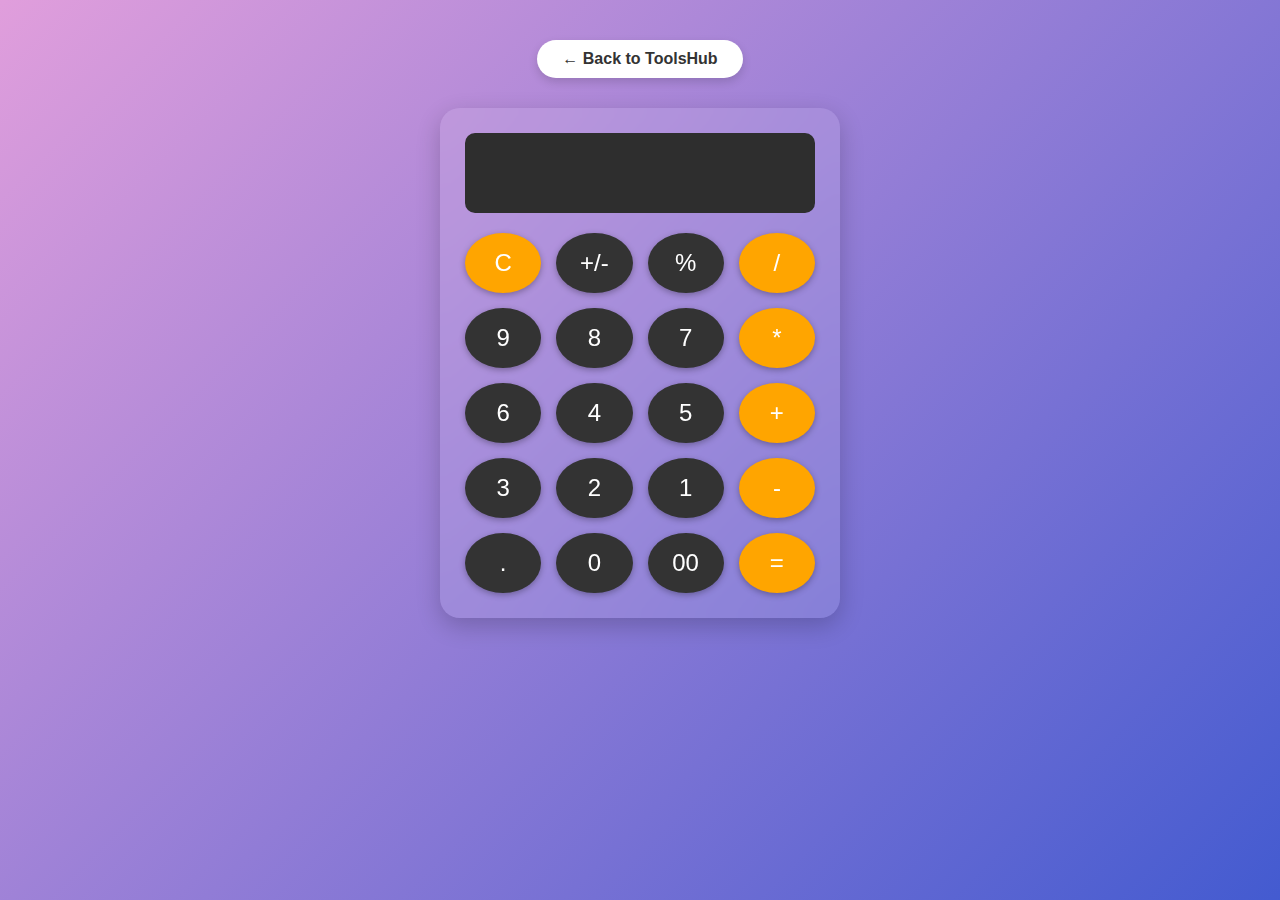
<file: tools/calculator/index.html>
<!DOCTYPE html>
<html lang="en">
<head>
  <meta charset="UTF-8" />
  <meta name="viewport" content="width=device-width, initial-scale=1.0"/>
  <title>Calculator | ToolsHub</title>
  <link rel="stylesheet" href="style.css" />
</head>
<body>

  <div class="back-btn-container">
    <a href="../../index.html#tools" class="back-btn">← Back to ToolsHub</a>
  </div>

  <div id="calculator">
    <input type="text" id="display" readonly />
    <div id="keys">
      <button onclick="clearDisplay()" class="operator-btn">C</button>
      <button onclick="toggle()">+/-</button>
      <button onclick="appendToDisplay('%')">%</button>
      <button onclick="appendToDisplay('/')" class="operator-btn">/</button>
      <button onclick="appendToDisplay('9')">9</button>
      <button onclick="appendToDisplay('8')">8</button>
      <button onclick="appendToDisplay('7')">7</button>
      <button onclick="appendToDisplay('*')" class="operator-btn">*</button>
      <button onclick="appendToDisplay('6')">6</button>
      <button onclick="appendToDisplay('4')">4</button>
      <button onclick="appendToDisplay('5')">5</button>
      <button onclick="appendToDisplay('+')" class="operator-btn">+</button>
      <button onclick="appendToDisplay('3')">3</button>
      <button onclick="appendToDisplay('2')">2</button>
      <button onclick="appendToDisplay('1')">1</button>
      <button onclick="appendToDisplay('-')" class="operator-btn">-</button>
      <button onclick="appendToDisplay('.')">.</button>
      <button onclick="appendToDisplay('0')">0</button>
      <button onclick="appendToDisplay('00')">00</button>
      <button onclick="calculate()" class="operator-btn">=</button>
    </div>
  </div>

  <script src="script.js"></script>
</body>
</html>
</file>
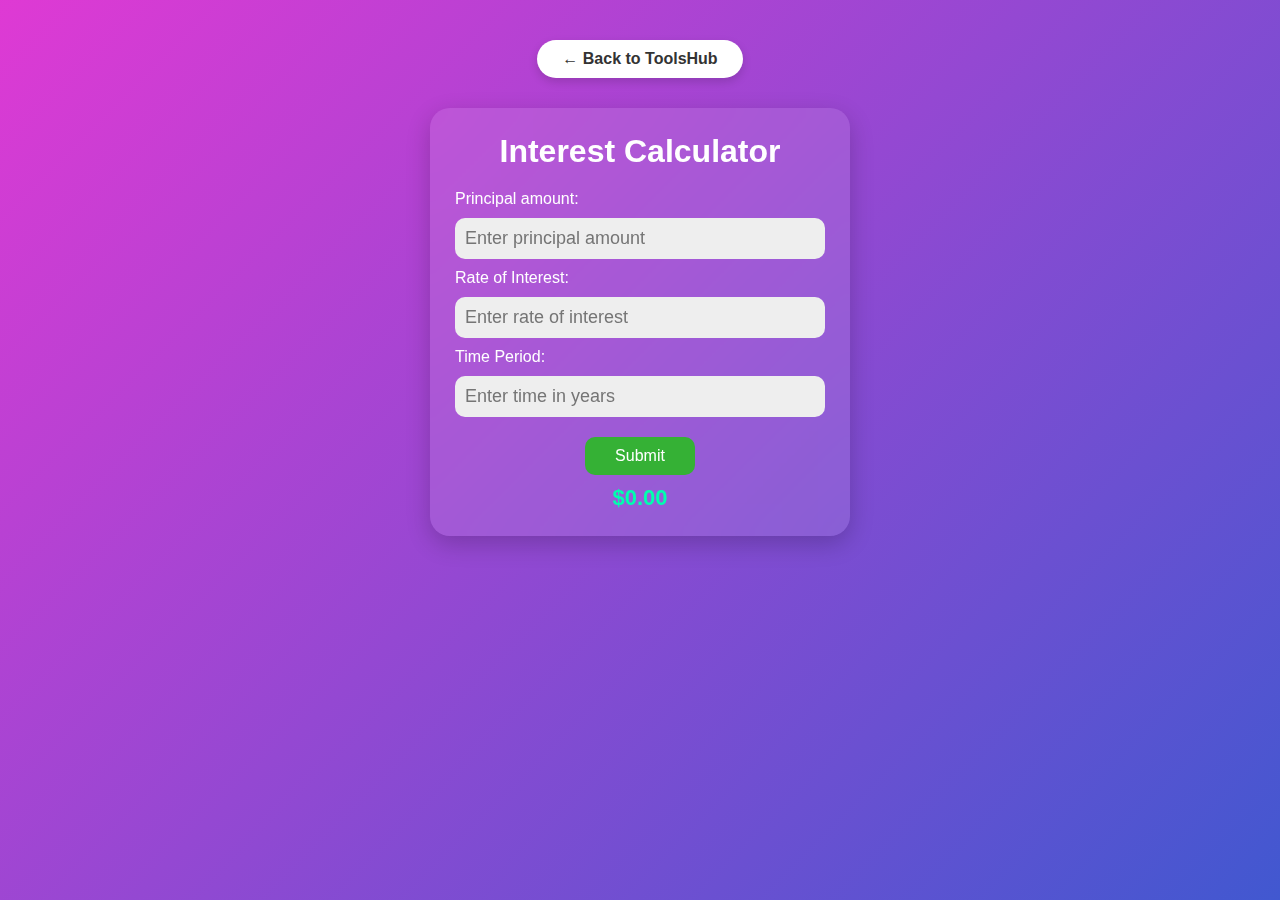
<file: tools/Compound-interest-calculator/index.html>
<!DOCTYPE html>
<html lang="en">
<head>
  <meta charset="UTF-8" />
  <meta name="viewport" content="width=device-width, initial-scale=1.0"/>
  <title>Compound Interest Calculator | ToolsHub</title>
  <link rel="stylesheet" href="style.css" />
</head>
<body>

  <div class="back-btn-container">
    <a href="../../index.html#tools" class="back-btn">← Back to ToolsHub</a>
  </div>

  <div class="main">
    <div class="head">
      <h1>Interest Calculator</h1>
    </div>
    <div class="main_section">
      <label for="amount">Principal amount:</label>
      <input class="inputs" id="amount" type="number" placeholder="Enter principal amount" required>

      <label for="rate">Rate of Interest:</label>
      <input class="inputs" id="rate" type="number" placeholder="Enter rate of interest" required >

      <label for="time">Time Period:</label>
      <input class="inputs" id="time" type="number" placeholder="Enter time in years" required>
    </div>

    <button id="submit_btn">Submit</button>
    <h2 id="output">$0.00</h2>
  </div>

  <script src="script.js"></script>
</body>
</html>
</file>
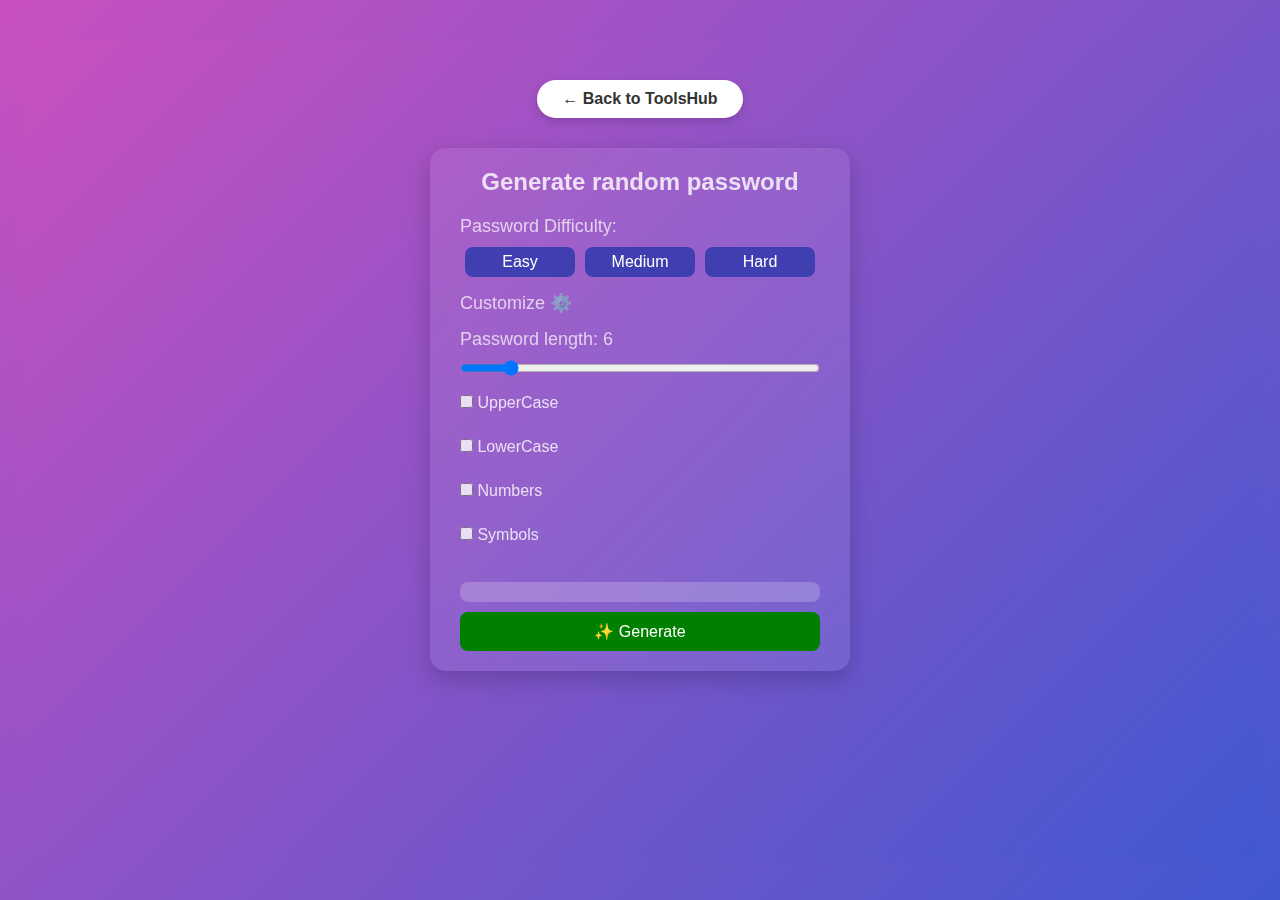
<file: tools/random-password-generator/index.html>
<!DOCTYPE html>
<html lang="en">
<head>
  <meta charset="UTF-8" />
  <meta name="viewport" content="width=device-width, initial-scale=1.0"/>
  <title>Random Password Generator | ToolsHub</title>
  <link rel="stylesheet" href="style.css" />
</head>
<body>

  <div class="back-btn-container">
    <a href="../../index.html#tools" class="back-btn">← Back to ToolsHub</a>
  </div>

  <div id="container">
    <h1 id="heading">Generate random password</h1>

    <h2 id="Password-Difficulty-heading">Password Difficulty:</h2>
    <div id="difficultie-level-section">
      <button class="level-btns" id="easy-level-btn">Easy</button>
      <button class="level-btns" id="medium-level-btn">Medium</button>
      <button class="level-btns" id="hard-level-btn">Hard</button>
    </div>

    <h2 id="customize-heading">Customize ⚙️</h2>
    <h2 id="length-label">Password length: 6</h2>
    <input type="range" min="4" max="20" value="6" id="length"><br>

    <label for="UpperCase-chars"><input type="checkbox" id="UpperCase-chars" class="checkboxes"> UpperCase</label><br>
    <label for="LowerCase-chars"><input type="checkbox" id="LowerCase-chars" class="checkboxes"> LowerCase</label><br>
    <label for="Numbers"><input type="checkbox" id="Numbers" class="checkboxes"> Numbers</label><br>
    <label for="Symbols"><input type="checkbox" id="Symbols" class="checkboxes"> Symbols</label><br>

    <div id="output-section">
      <p id="password-output"></p>
    </div>

    <button id="generate-btn">✨ Generate</button>
  </div>

  <script src="script.js"></script>
</body>
</html>
</file>
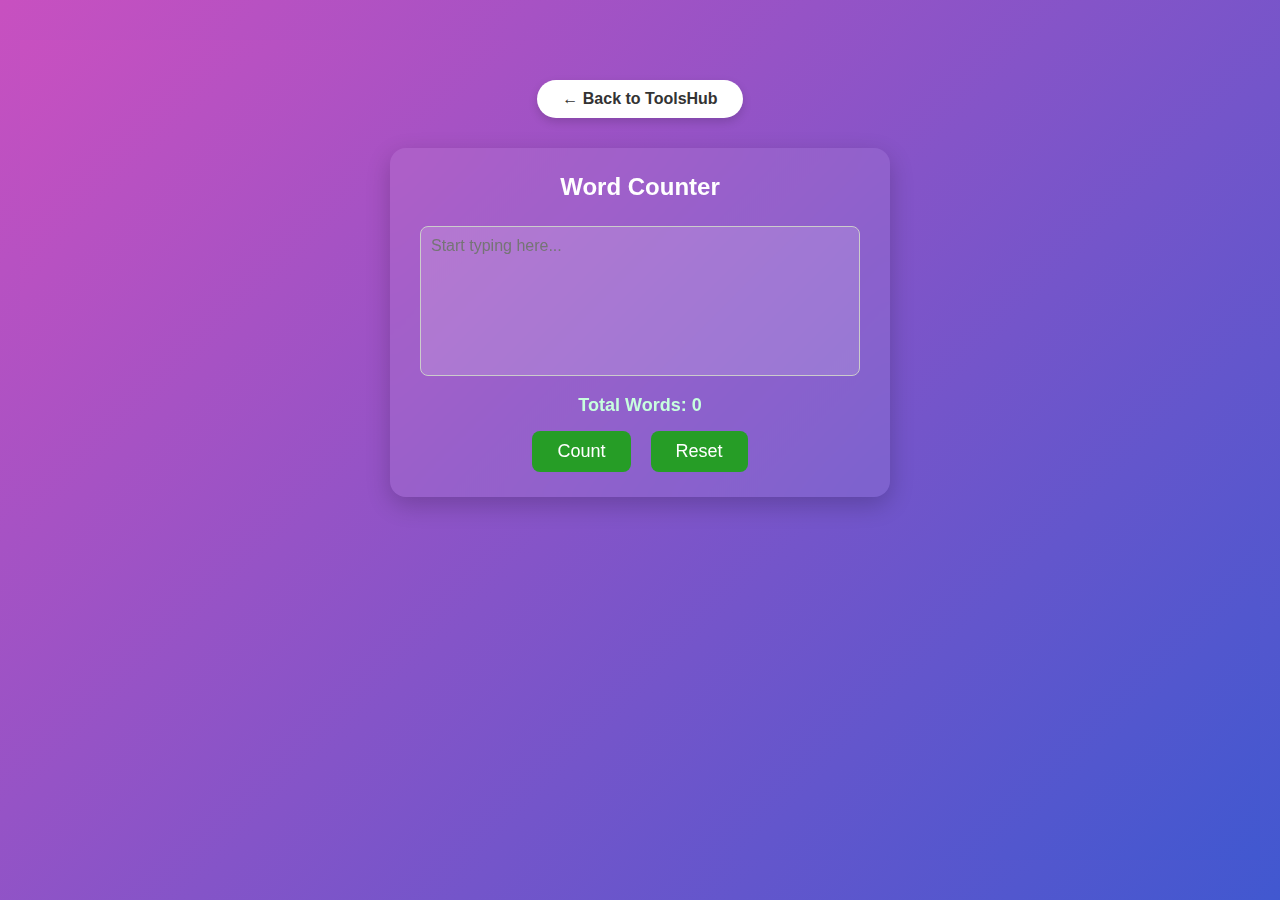
<file: tools/word-counter/index.html>
<!DOCTYPE html>
<html lang="en">
<head>
  <meta charset="UTF-8" />
  <meta name="viewport" content="width=device-width, initial-scale=1.0"/>
  <title>Word Counter | ToolsHub</title>
  <link rel="stylesheet" href="style.css" />
</head>
<body>

  <div class="back-btn-container">
    <a href="../../index.html#tools" class="back-btn">← Back to ToolsHub</a>
  </div>

  <div class="container">
    <h2>Word Counter</h2>
    <textarea id="text-input" placeholder="Start typing here..."></textarea>
    <div class="word-count">Total Words: <span id="word-count">0</span></div>
    <div class="buttons">
        <button id="submit" class="btns">Count</button>
        <button id="reset" class="btns">Reset</button>
    </div>
  </div>

  <script src="script.js"></script>
</body>
</html>
</file>
<file: tools/calculator/style.css>
/* Base Reset */
* {
  margin: 0;
  padding: 0;
  box-sizing: border-box;
  font-family: 'Segoe UI', sans-serif;
}

body {
  background: linear-gradient(135deg, hsl(304, 52%, 75%), hsl(230, 60%, 54%));
  color: #fff;
  min-height: 100vh;
  padding: 40px 20px;
  display: flex;
  flex-direction: column;
  align-items: center;
}

/* Back Button */
.back-btn-container {
  text-align: center;
  margin-bottom: 30px;
}

.back-btn {
  display: inline-block;
  padding: 10px 25px;
  background: #fff;
  color: #333;
  border-radius: 30px;
  font-weight: 600;
  text-decoration: none;
  box-shadow: 0 4px 10px rgba(0,0,0,0.15);
  transition: all 0.3s ease;
}

.back-btn:hover {
  background: #e0e0e0;
  transform: translateY(-2px);
}

/* Calculator Container */
#calculator {
  background-color: rgba(255, 255, 255, 0.1);
  backdrop-filter: blur(12px);
  padding: 25px;
  border-radius: 20px;
  box-shadow: 0 8px 25px rgba(0,0,0,0.2);
  max-width: 400px;
  width: 100%;
}

/* Display */
#display {
  width: 100%;
  height: 80px;
  padding: 15px;
  font-size: 2.5rem;
  border: none;
  border-radius: 10px;
  background-color: #2e2e2e;
  color: white;
  text-align: right;
  margin-bottom: 20px;
}

/* Key Grid */
#keys {
  display: grid;
  grid-template-columns: repeat(4, 1fr);
  gap: 15px;
}

/* Buttons */
button {
  height: 60px;
  font-size: 1.5rem;
  border: none;
  border-radius: 50%;
  background-color: #333;
  color: white;
  transition: all 0.2s ease;
  cursor: pointer;
  box-shadow: 0 2px 6px rgba(0,0,0,0.3);
}

button:hover {
  background-color: #555;
}

button:active {
  transform: scale(0.95);
}

/* Operators */
.operator-btn {
  background-color: orange;
}

.operator-btn:hover {
  background-color: #ffb347;
}

.operator-btn:active {
  background-color: #ffd696;
}
</file>
<file: tools/Compound-interest-calculator/style.css>
/* Reset & Base */
* {
  margin: 0;
  padding: 0;
  box-sizing: border-box;
  font-family: 'Segoe UI', sans-serif;
}

body {
  background: linear-gradient(135deg, hsl(304, 72%, 55%), #4158d0);
  color: #fff;
  min-height: 100vh;
  padding: 40px 20px;
  display: flex;
  flex-direction: column;
  align-items: center;
}


.back-btn-container {
  text-align: center;
  margin-bottom: 30px;
}

.back-btn {
  display: inline-block;
  padding: 10px 25px;
  background: #fff;
  color: #333;
  border-radius: 30px;
  font-weight: 600;
  text-decoration: none;
  box-shadow: 0 4px 10px rgba(0,0,0,0.15);
  transition: all 0.3s ease;
}

.back-btn:hover {
  background: #e0e0e0;
  transform: translateY(-2px);
}


.main {
  background-color: rgba(255, 255, 255, 0.1);
  backdrop-filter: blur(12px);
  padding: 25px;
  border-radius: 20px;
  box-shadow: 0 8px 25px rgba(0,0,0,0.2);
  max-width: 420px;
  width: 100%;
  color: #fff;
}


.head {
  margin-bottom: 20px;
  text-align: center;
}


.main_section {
  display: flex;
  flex-direction: column;
  gap: 10px;
}

.inputs {
  padding: 10px;
  font-size: 18px;
  border-radius: 10px;
  border: none;
  background-color: #eee;
  color: #333;
}


#submit_btn {
  padding: 10px 30px;
  display: block;
  margin: 20px auto 10px;
  border: none;
  border-radius: 10px;
  background-color: rgb(53, 177, 53);
  color: white;
  font-size: 16px;
  transition: background-color 0.3s ease;
}

#submit_btn:hover {
  background-color: rgb(41, 138, 41);
}

#submit_btn:active {
  transform: scale(0.95);
}


#output {
  text-align: center;
  margin-top: 10px;
  color: #00ffae;
  font-size: 22px;
}
</file>
<file: tools/random-password-generator/style.css>
/* Base Reset */
* {
  margin: 0;
  padding: 0;
  box-sizing: border-box;
  font-family: 'Segoe UI', sans-serif;
}

html, body {
  width: 100%;
  height: 100%;
  background: linear-gradient(135deg, #c850c0, #4158d0);
  padding: 40px 20px;
  display: flex;
  flex-direction: column;
  align-items: center;
}

/* Back Button */
.back-btn-container {
  text-align: center;
  margin-bottom: 30px;
}

.back-btn {
  display: inline-block;
  padding: 10px 25px;
  background: #fff;
  color: #333;
  border-radius: 30px;
  font-weight: 600;
  text-decoration: none;
  box-shadow: 0 4px 10px rgba(0,0,0,0.15);
  transition: all 0.3s ease;
}

.back-btn:hover {
  background: #e0e0e0;
  transform: translateY(-2px);
}

/* Container */
#container {
  width: 420px;
  max-width: 90vw;
  background: rgba(255, 255, 255, 0.08);
  backdrop-filter: blur(12px);
  padding: 20px 30px;
  border-radius: 16px;
  box-shadow: 0 8px 25px rgba(0,0,0,0.2);
  color: white;
}

/* Headings */
#heading {
  font-size: 24px;
  text-align: center;
  font-weight: 600;
  opacity: 0.8;
  margin-bottom: 20px;
}

#Password-Difficulty-heading,
#customize-heading,
#length-label {
  font-size: 18px;
  font-weight: 500;
  opacity: 0.7;
  margin-top: 15px;
}

/* Level Buttons */
#difficultie-level-section {
  display: flex;
  justify-content: center;
  gap: 10px;
  margin-top: 10px;
}

.level-btns {
  font-size: 16px;
  padding: 6px 12px;
  width: 110px;
  border: none;
  border-radius: 8px;
  background-color: rgb(63, 63, 177);
  color: white;
  transition: background-color 0.3s ease;
}

.level-btns:hover {
  background-color: rgb(91, 91, 168);
}

.level-btns:active {
  scale: 0.95;
}

/* Checkboxes */
label {
  display: block;
  margin-top: 8px;
  opacity: 0.8;
}

/* Slider */
#length {
  width: 100%;
  margin: 10px 0;
}

/* Output */
#output-section {
  display: flex;
  margin: 20px 0 10px;
  justify-content: center;
}

#password-output {
  width: 100%;
  background-color: rgba(255,255,255,0.2);
  padding: 10px;
  border-radius: 8px;
  text-align: center;
  color: #fff;
  word-break: break-all;
}

/* Generate Button */
#generate-btn {
  display: block;
  width: 100%;
  padding: 10px;
  background-color: green;
  color: white;
  font-size: 16px;
  border: none;
  border-radius: 8px;
  cursor: pointer;
  transition: background-color 0.3s ease;
}

#generate-btn:hover {
  background-color: rgb(49, 144, 49);
}

#generate-btn:active {
  transform: scale(0.95);
}
</file>
<file: tools/word-counter/style.css>
/* Reset & Base */
* {
  margin: 0;
  padding: 0;
  box-sizing: border-box;
  font-family: 'Segoe UI', sans-serif;
}

html, body {
  height: 100%;
  width: 100%;
  background: linear-gradient(135deg, #c850c0, #4158d0);
  padding: 40px 20px;
  display: flex;
  flex-direction: column;
  align-items: center;
}

/* Back Button */
.back-btn-container {
  text-align: center;
  margin-bottom: 30px;
}

.back-btn {
  display: inline-block;
  padding: 10px 25px;
  background: #fff;
  color: #333;
  border-radius: 30px;
  font-weight: 600;
  text-decoration: none;
  box-shadow: 0 4px 10px rgba(0,0,0,0.15);
  transition: all 0.3s ease;
}

.back-btn:hover {
  background: #e0e0e0;
  transform: translateY(-2px);
}

/* Tool Container */
.container {
  width: 100%;
  max-width: 500px;
  background: rgba(255, 255, 255, 0.08);
  backdrop-filter: blur(12px);
  border-radius: 16px;
  padding: 25px 30px;
  box-shadow: 0 8px 25px rgba(0,0,0,0.2);
  color: white;
}

/* Heading */
.container h2 {
  text-align: center;
  font-size: 24px;
  margin-bottom: 15px;
  color: white;
}

/* Textarea */
textarea {
  width: 100%;
  height: 150px;
  padding: 10px;
  margin-top: 10px;
  font-size: 16px;
  border: 1px solid #ccc;
  border-radius: 8px;
  background: rgba(255,255,255,0.15);
  color: white;
  resize: none;
}

/* Word Count */
.word-count {
  margin-top: 15px;
  font-size: 18px;
  font-weight: bold;
  color: #c7ffde;
  text-align: center;
}

/* Buttons */
.buttons {
  display: flex;
  justify-content: center;
  gap: 20px;
  margin-top: 15px;
}

.btns {
  padding: 10px 25px;
  border: none;
  border-radius: 8px;
  background-color: rgb(38, 157, 38);
  color: white;
  font-size: 18px;
  cursor: pointer;
  transition: background-color 0.3s ease;
}

.btns:hover {
  background-color: rgb(19, 93, 19);
}

.btns:active {
  transform: scale(0.93);
}
</file>
